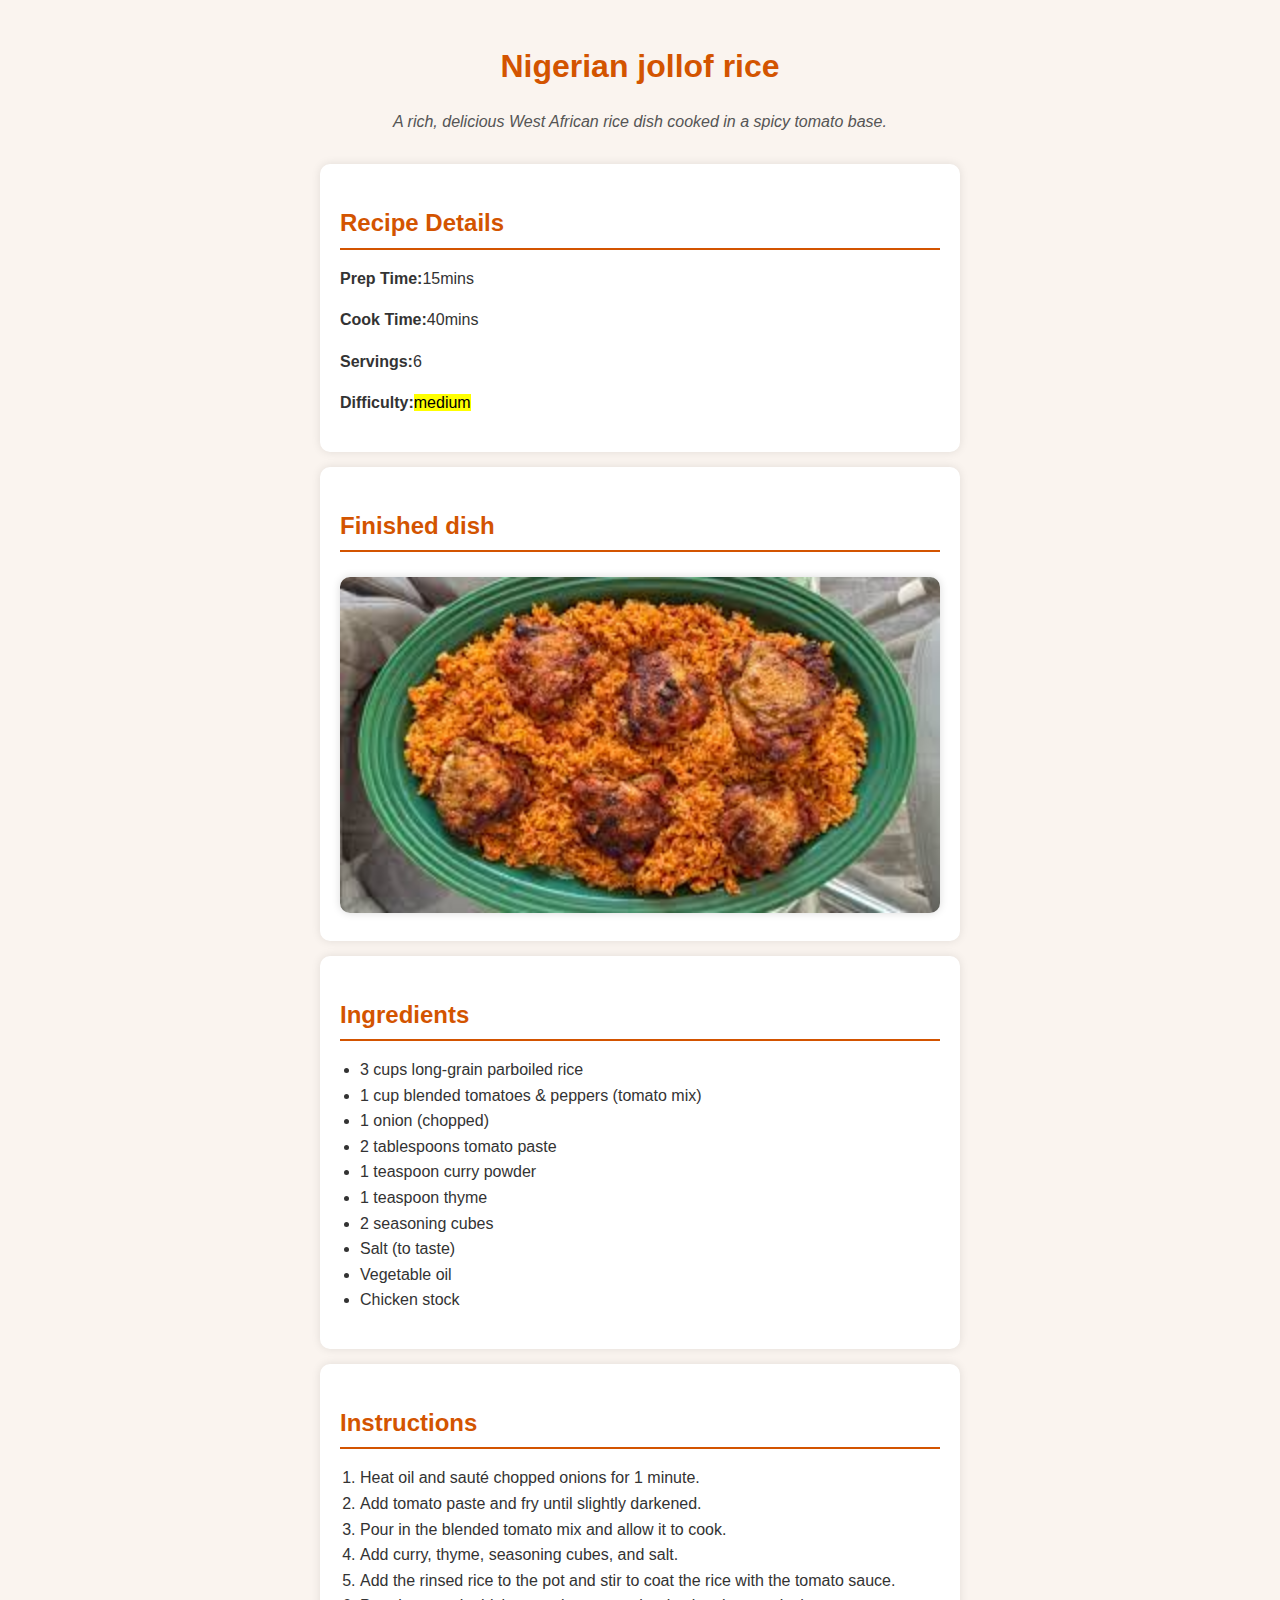
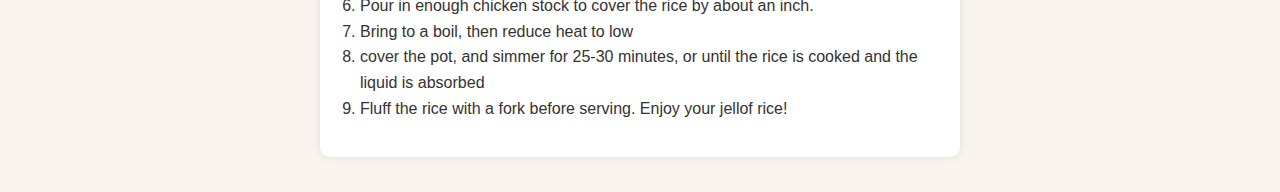
<file: index.html>
<!DOCTYPE html>
<html lang="en">
<head>
    <meta charset="UTF-8">
    <meta name="viewport" content="width=device-width, initial-scale=1.0">
    <meta name="Description" content="Recipe page for cooking jellof rice">
    <title>Recipe page</title>
    <link rel="stylesheet" href="styles.css">
</head>
<body>
    <h1>Nigerian jollof rice</h1>
    <p id="heading-text"><em>A rich, delicious West African rice dish cooked in a spicy tomato base.</em></p>
    <section id="recipe">
        <h2>Recipe Details</h2>
        <p><strong>Prep Time:</strong>15mins</p>
        <p><strong>Cook Time:</strong>40mins</p>
        <p><strong>Servings:</strong>6</p>
        <p><strong>Difficulty:</strong><mark>medium</mark></p>
    </section>
    <section id="finished-dish">
        <h2>Finished dish</h2>
        <img src="jellof rice.jpeg" alt="a plate of jelof rice" width="300">
    </section>
    <section id="ingredient">
        <h2>Ingredients</h2>
        <ul>
            <li>3 cups long-grain parboiled rice</li>
            <li>1 cup blended tomatoes & peppers (tomato mix)</li>
            <li>1 onion (chopped)</li>
            <li>2 tablespoons tomato paste</li>
            <li>1 teaspoon curry powder</li>
            <li>1 teaspoon thyme</li>
            <li>2 seasoning cubes</li>
            <li>Salt (to taste)</li>
            <li>Vegetable oil</li>
            <li>Chicken stock</li>
        </ul>
    </section>
    <section id="instructions">
        <h2>Instructions</h2>
        <ol>
            <li>Heat oil and sauté chopped onions for 1 minute.</li>
            <li>Add tomato paste and fry until slightly darkened.</li>
            <li>Pour in the blended tomato mix and allow it to cook.</li>
            <li>Add curry, thyme, seasoning cubes, and salt.</li>
            <li>Add the rinsed rice to the pot and stir to coat the rice with the tomato sauce.</li>
            <li>Pour in enough chicken stock to cover the rice by about an inch.</li>
            <li> Bring to a boil, then reduce heat to low</li>
            <li> cover the pot, and simmer for 25-30 minutes, or until the rice is cooked and the liquid is absorbed</li>
            <li>Fluff the rice with a fork before serving. Enjoy your jellof rice!</li>
        </ol>
    </section>    
</body>
</html>
</file>
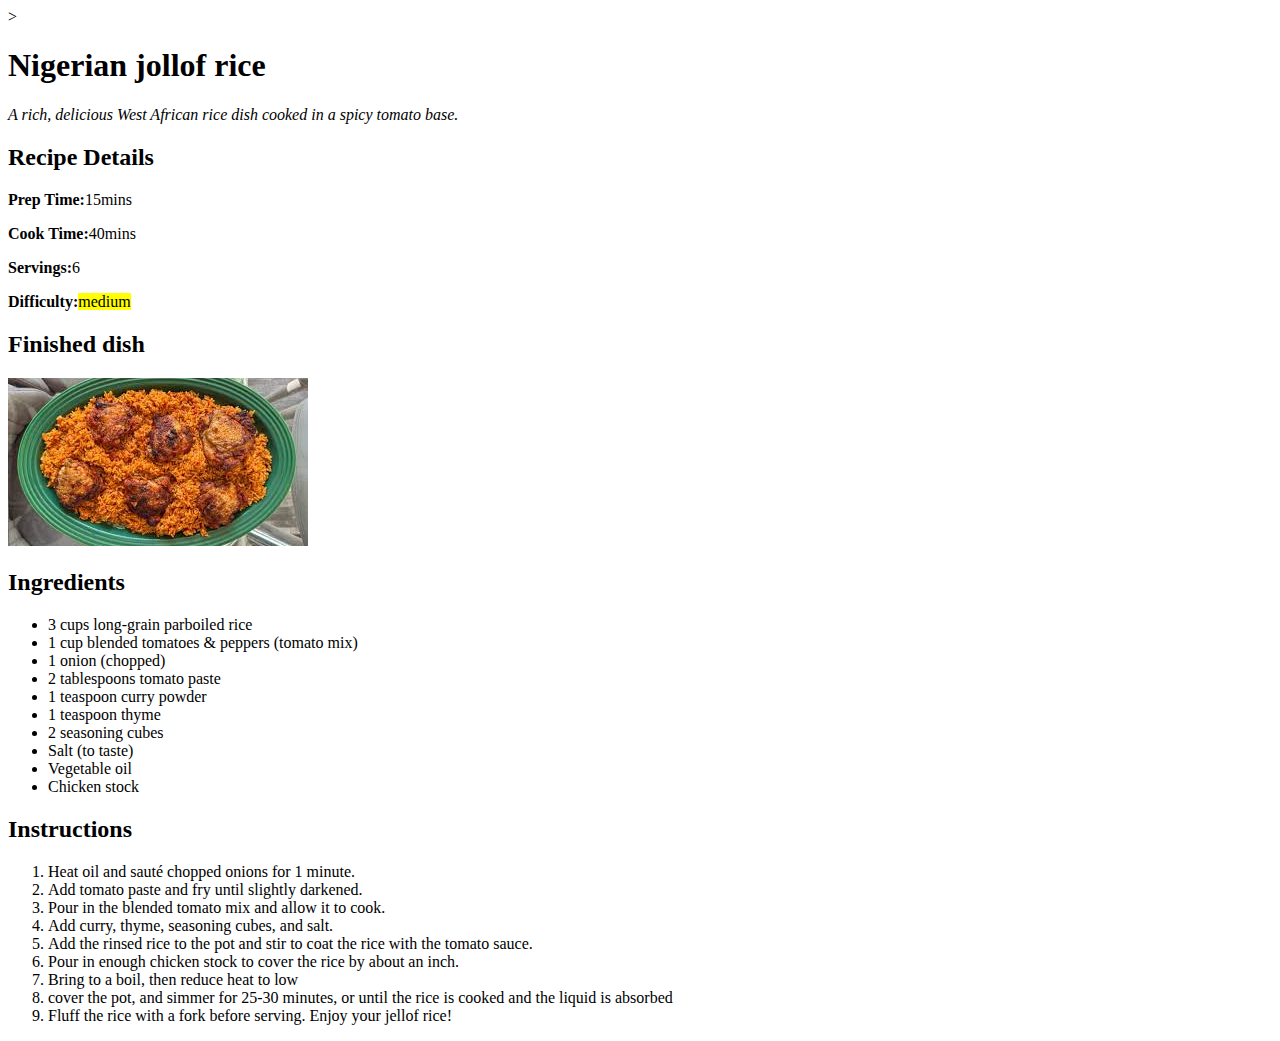
<file: idex.html>
<!DOCTYPE html>
<html lang="en">
<head>
    <meta charset="UTF-8">
    <meta name="viewport" content="width=device-width, initial-scale=1.0">
    <meta name="Description" content="Recipe page for cooking jellof rice">
    <title>Recipe page</title>>
</head>
<body>
    <h1>Nigerian jollof rice</h1>
    <p><em>A rich, delicious West African rice dish cooked in a spicy tomato base.</em></p>
    <section id="recipe">
        <h2>Recipe Details</h2>
        <p><strong>Prep Time:</strong>15mins</p>
        <p><strong>Cook Time:</strong>40mins</p>
        <p><strong>Servings:</strong>6</p>
        <p><strong>Difficulty:</strong><mark>medium</mark></p>
    </section>
    <section id="finished-dish">
        <h2>Finished dish</h2>
        <img src="jellof rice.jpeg" alt="a plate of jelof rice" width="300">
    </section>
    <section id="ingredient">
        <h2>Ingredients</h2>
        <ul>
            <li>3 cups long-grain parboiled rice</li>
            <li>1 cup blended tomatoes & peppers (tomato mix)</li>
            <li>1 onion (chopped)</li>
            <li>2 tablespoons tomato paste</li>
            <li>1 teaspoon curry powder</li>
            <li>1 teaspoon thyme</li>
            <li>2 seasoning cubes</li>
            <li>Salt (to taste)</li>
            <li>Vegetable oil</li>
            <li>Chicken stock</li>
        </ul>
    </section>
    <section id="instructions">
        <h2>Instructions</h2>
        <ol>
            <li>Heat oil and sauté chopped onions for 1 minute.</li>
            <li>Add tomato paste and fry until slightly darkened.</li>
            <li>Pour in the blended tomato mix and allow it to cook.</li>
            <li>Add curry, thyme, seasoning cubes, and salt.</li>
            <li>Add the rinsed rice to the pot and stir to coat the rice with the tomato sauce.</li>
            <li>Pour in enough chicken stock to cover the rice by about an inch.</li>
            <li> Bring to a boil, then reduce heat to low</li>
            <li> cover the pot, and simmer for 25-30 minutes, or until the rice is cooked and the liquid is absorbed</li>
            <li>Fluff the rice with a fork before serving. Enjoy your jellof rice!</li>
        </ol>
    </section>    
</body>
</html>
</file>
<file: styles.css>
body {
    font-family: Arial, Helvetica, sans-serif;
    background-color: #faf4ef;
    margin: 0;
    padding: 20px;
    color: #333;
    line-height: 1.6;
}

h1 {
    text-align: center;
    color: #d35400;
    margin-bottom: 10px;
}

#heading-text {
    text-align: center;
    color: #555;
    margin-bottom: 30px;
}

/* ================================
   LAYOUT WITH FLEXBOX
================================ */

#recipe,
#finished-dish,
#ingredient,
#instructions {
    background: #ffffff;
    padding: 20px;
    margin: 15px auto;
    width: 90%;
    max-width: 600px;
    border-radius: 10px;
    box-shadow: 0 0 10px rgba(0,0,0,0.1);
    transition: transform .2s ease;
}

#recipe:hover,
#finished-dish:hover,
#ingredient:hover,
#instructions:hover {
    transform: scale(1.01);
}

/* ================================
   SECTION HEADERS
================================ */

h2 {
    color: #d35400;
    border-bottom: 2px solid #d35400;
    padding-bottom: 5px;
    margin-bottom: 15px;
}

/* ================================
   LIST STYLING
================================ */

ul {
    padding-left: 20px;
}

ol {
    padding-left: 20px;
}

/* ================================
   IMAGE STYLING
================================ */

#finished-dish img {
    width: 100%;
    border-radius: 10px;
    margin-top: 10px;
    box-shadow: 0 0 8px rgba(0,0,0,0.15);
}
</file>
